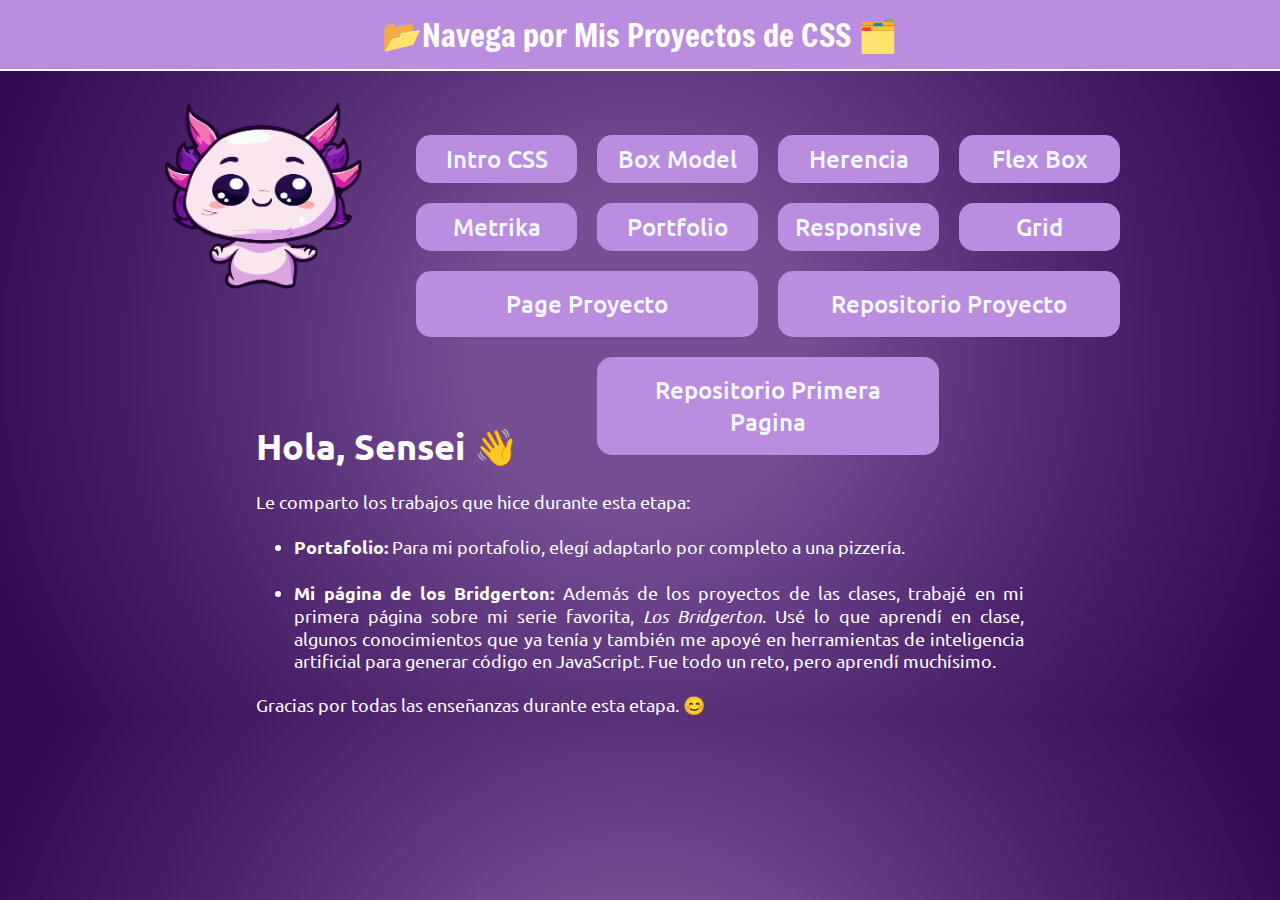
<file: index.html>
<!DOCTYPE html>
<html lang="en">
<head>
    <meta charset="UTF-8">
    <meta name="viewport" content="width=device-width, initial-scale=1.0">
    <title>Fundamentos Desarrollo Web</title>
    <link rel="stylesheet" href="style.css">
    <link href="https://fonts.googleapis.com/css2?family=Freeman&family=Ubuntu:ital,wght@0,300;0,400;0,500;0,700;1,300;1,400;1,500;1,700&display=swap" rel="stylesheet">
</head>
<body>
    
    
    <header>
        <div class="banner">
            <h2>📂Navega por Mis Proyectos de CSS 🗂️</h2> 
        </div>
    </header>
    <main>
        <section class="contenedor-nav">
            <div class="ajolote">
                <img src="emotes ajolote-03.png" alt="">
            </div>
            <div class="contenedor-proyectos">
                <div class="proyectos">
                    <div>
                        <a href="./1-intro-css/" target="_blank">Intro CSS</a>
                    </div>
                    <div>
                        <a href="./2-box-model/" target="_blank">Box Model</a>
                    </div>
                    <div>
                        <a href="./3-herencia/" target="_blank">Herencia</a>
                    </div>
                    <div>
                        <a href="./4-flexbox/" target="_blank"> Flex Box</a>
                    </div>
                    <div>
                        <a href="./5-metrika/" target="_blank"> Metrika</a>
                    </div>
                    <div>
                        <a href="./6-portafolio/" target="_blank"> Portfolio</a>
                    </div>
                    <div>
                        <a href="./7-responsive/" target="_blank">Responsive</a>
                    </div>
                    <div>
                        <a href="./8-Grid/" target="_blank">Grid</a>
                    </div>
                    <div class="page">
                        <a href="https://karenkm521.github.io/Web-Bridgerton/" target="_blank">Page Proyecto</a>
                    </div>
                    <div class="repo">
                        <a href="https://github.com/karenkm521/Web-Bridgerton"target="_blank" >Repositorio Proyecto</a>
                    </div>
                    <div class="primer-repo">
                        <a href="https://github.com/karenkm521/The-Bridgerton">Repositorio Primera Pagina</a>
                    </div>
                </div>
            </div>
        </section>
        <section class="seccion-descripcion">
            <div class="descripcion">
                <h1>Hola, Sensei 👋</h1>
                <br>
                <p>Le comparto los trabajos que hice durante esta etapa:</p>
                <br>
                <ul>
                  <li>
                    <strong>Portafolio:</strong> 
                    Para mi portafolio, elegí adaptarlo por completo a una pizzería.
                  </li>
                  <br>
                  <li>
                    <strong>Mi página de los Bridgerton:</strong> 
                    Además de los  proyectos de  las clases, trabajé en mi primera página sobre mi serie favorita, <em>Los Bridgerton</em>. Usé lo que aprendí en clase, algunos conocimientos que ya tenía y también me apoyé en herramientas de inteligencia artificial para generar código en JavaScript. Fue todo un reto, pero aprendí muchísimo.
                  </li>
                </ul>
                <br>
                <p>Gracias por todas las enseñanzas durante esta etapa. 😊</p>
              </div>
        </section>
       
        
    </main>
        
</body>
</html>
</file>
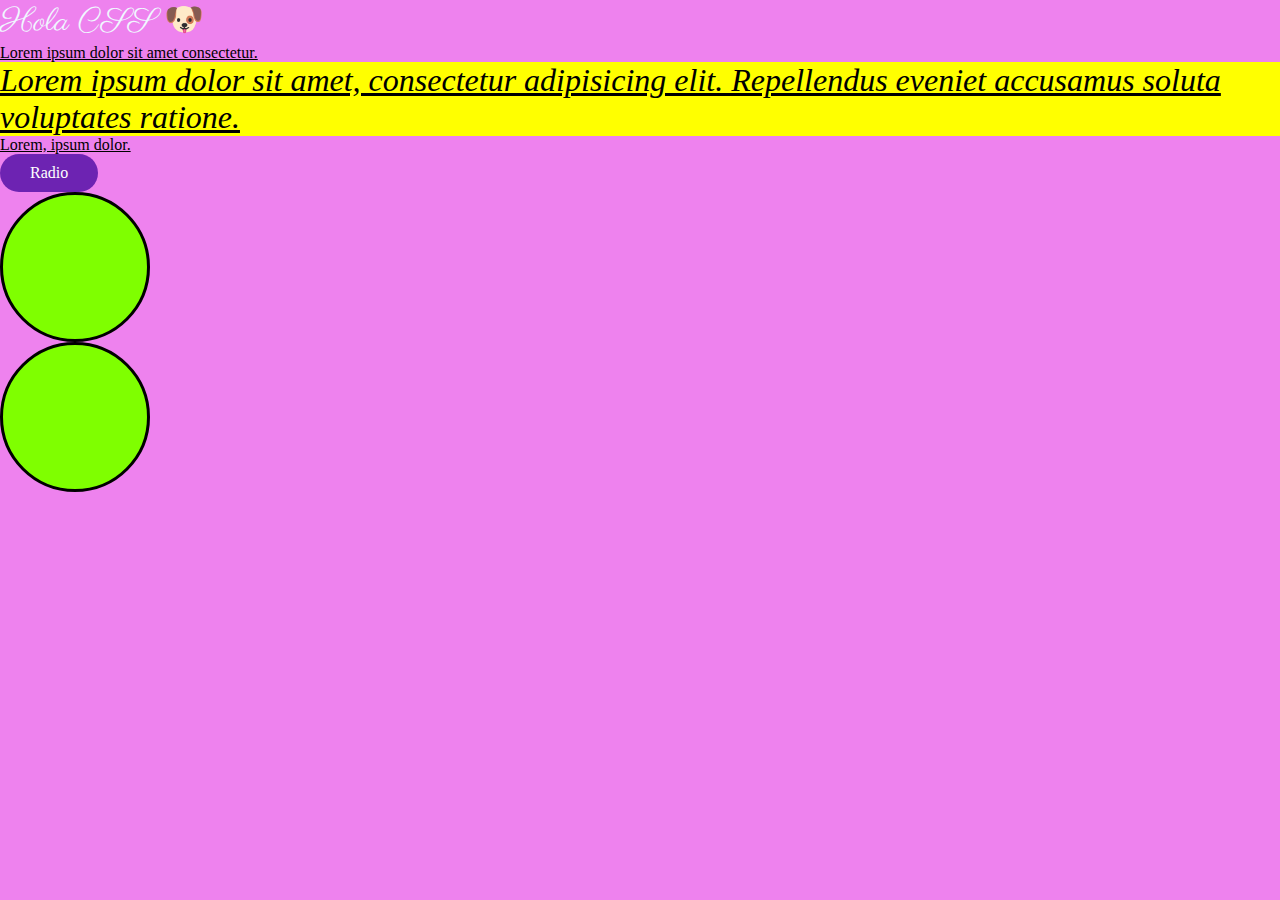
<file: 1-intro-css/index.html>
<!DOCTYPE html>
<html lang="en">
<head>
    <meta charset="UTF-8">
    <meta name="viewport" content="width=device-width, initial-scale=1.0">
    <title>Document</title>
    <link rel="preconnect" href="https://fonts.googleapis.com">
    <link rel="preconnect" href="https://fonts.gstatic.com" crossorigin>
    <link href="https://fonts.googleapis.com/css2?family=Parisienne&family=Roboto+Condensed:ital,wght@0,100..900;1,100..900&family=Roboto:ital,wght@0,100;0,300;0,400;0,500;0,700;0,900;1,100;1,300;1,400;1,500;1,700;1,900&family=Ubuntu:ital,wght@0,300;0,400;0,500;0,700;1,300;1,400;1,500;1,700&display=swap" rel="stylesheet">
    <link rel="stylesheet" href="style.css">
</head>
<body>
    <h1 id="tituloWeb">Hola CSS 🐶</h1>
    <p>Lorem ipsum dolor sit amet consectetur.</p>
    <p class="text-important">Lorem ipsum dolor sit amet, consectetur adipisicing elit. Repellendus eveniet accusamus soluta voluptates ratione.</p>
    <p>Lorem, ipsum dolor.</p>
    <a href="http://www.jango.com">Radio</a>
    <div class="ball"></div>
    <div class="ball"></div>
</body>
</html>
</file>
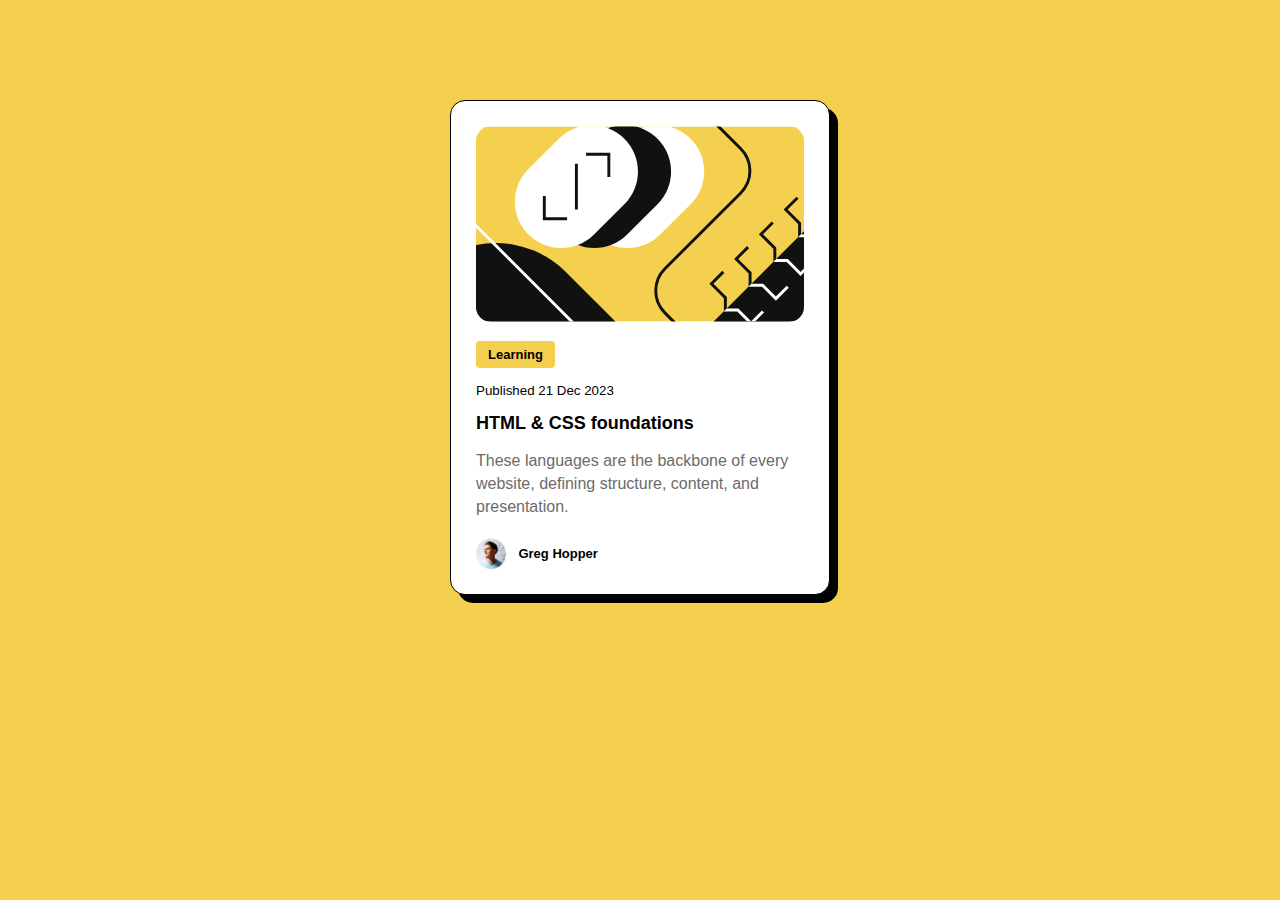
<file: 2-box-model/index.html>
<!DOCTYPE html>
<html lang="en">
<head>
    <meta charset="UTF-8">
    <meta name="viewport" content="width=device-width, initial-scale=1.0">
    <title>Document</title>
    <link rel="stylesheet" href="style.css">
</head>
<body>
    <div class="card">
        <img class="portada" src="assets/illustration-article.svg" alt="portada">
        <span>Learning</span>
        <small>Published 21 Dec 2023</small>
        <h1>HTML & CSS foundations</h1>
        <p>These languages are the backbone of every website, defining structure, content, and presentation.</p>
        <div  class="usuario">
            <img src="assets/image-avatar.webp" alt="foto de usuario">
            <p>Greg Hopper</p>
        </div>

    </div>
</body>
</html>
</file>
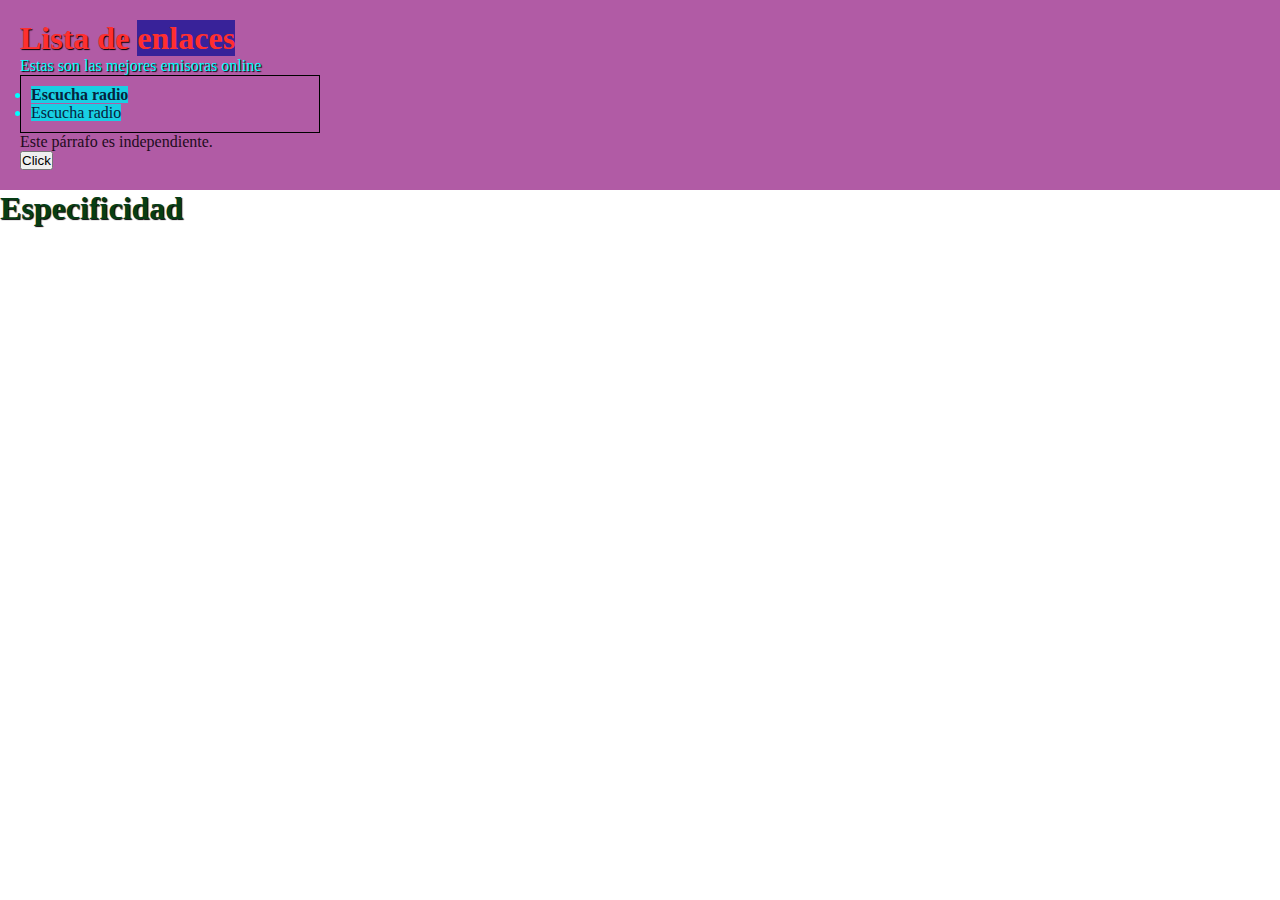
<file: 3-herencia/index.html>
<!DOCTYPE html>
<html lang="en">
<head>
    <meta charset="UTF-8">
    <meta name="viewport" content="width=device-width, initial-scale=1.0">
    <title>Herencia CSS</title>
    <link rel="stylesheet" href="style.css">

    <style>
        .container{
            background-color: rgb(177, 91, 165);
            padding: 20px;
            opacity: 1;
        }
    </style>

</head>
<body>

    <div class="container">

        <h1>Lista de <span>enlaces</span> </h1>
        <p>Estas son las mejores emisoras online</p>
        <ul style="padding: 10px; border: 1px solid black; width: 300px">
            <li>
                <a href="#" style="font-weight: bold;">Escucha radio</a>
            </li>
            <li>
                <a href="#">Escucha radio</a>
            </li>
        </ul>
        <p class="diferente">Este párrafo es independiente.</p>
        <button>Click</button>
    </div>

    <h1 id="red" class="blue">Especificidad</h1>
    
</body>
</html>
</file>
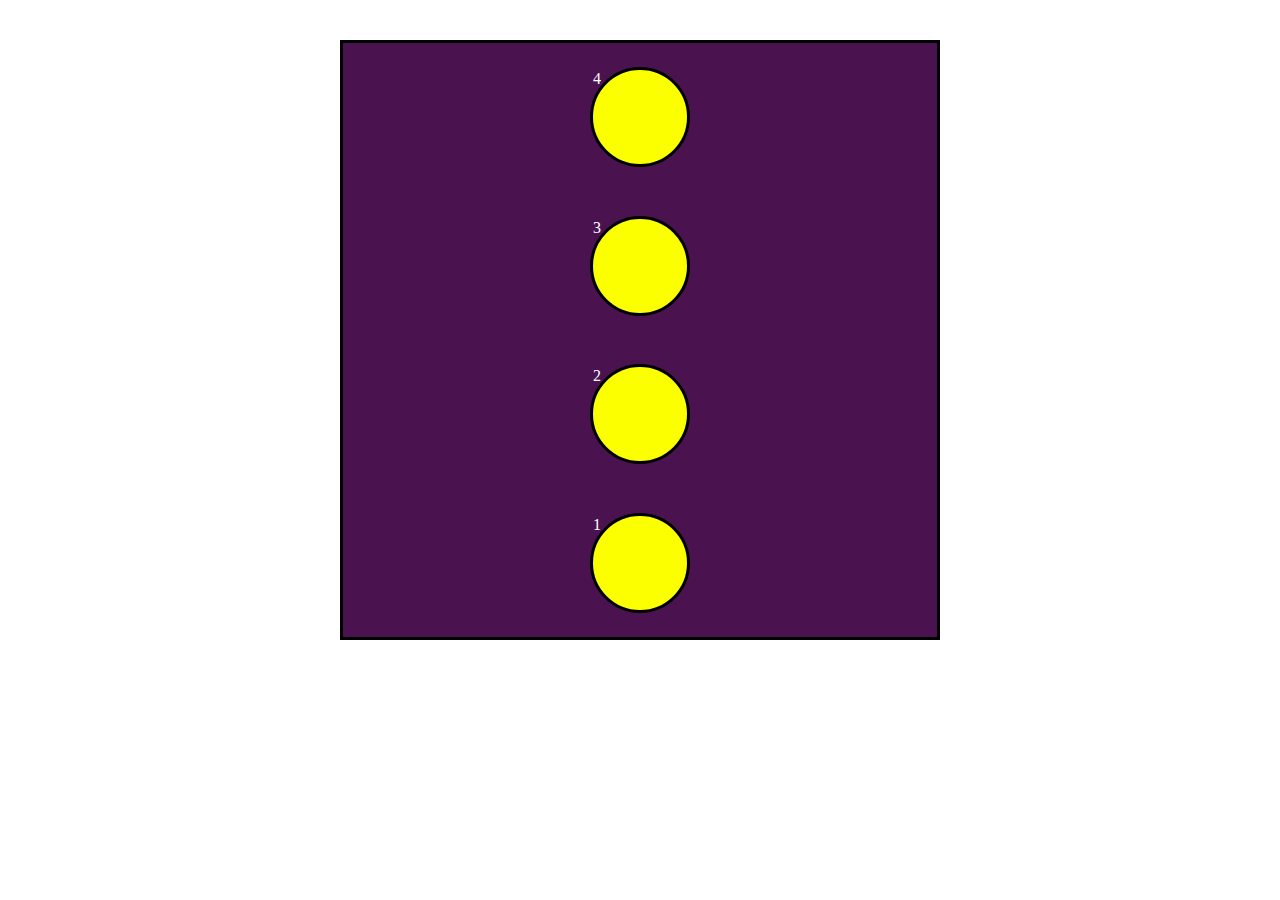
<file: 4-flexbox/index.html>
<!DOCTYPE html>
<html lang="en">
<head>
    <meta charset="UTF-8">
    <meta name="viewport" content="width=device-width, initial-scale=1.0">
    <title>Flexbox 🔥</title>
    <link rel="stylesheet" href="style.css">
</head>
<body>

    <div class="container">
        <div class="ball">1</div>
        <div class="ball">2</div>
        <div class="ball">3</div>
        <div class="ball">4</div>
    </div>
    
</body>
</html>
</file>
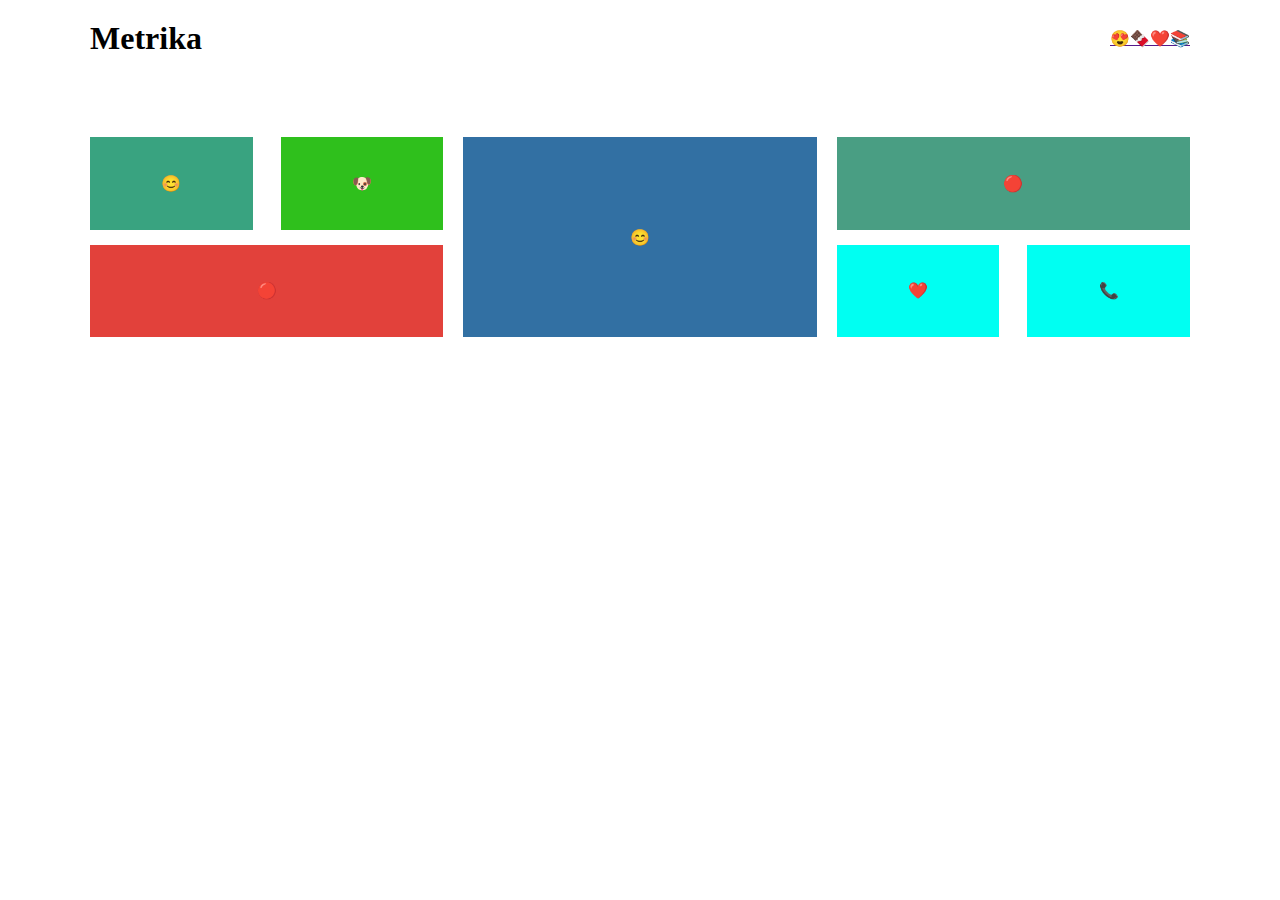
<file: 5-metrika/index.html>
<!DOCTYPE html>
<html lang="en">

<head>
    <meta charset="UTF-8">
    <meta name="viewport" content="width=device-width, initial-scale=1.0">
    <title>Metrika</title>
    <link rel="stylesheet" href="style.css">
</head>

<body>

    <header>
        <div class="container-header">
            <h1>Metrika</h1>
            <nav>
                <ul>
                    <li><a href="">😍</a></li>
                    <li><a href="">🍫</a></li>
                    <li><a href="">❤️</a></li>
                    <li><a href="">📚</a></li>
                </ul>
            </nav>
        </div>
    </header>

    <section>
        <div class="container-content">
            <div class="card">
                <div class="card-box-50 green">😊</div>
                <div class="card-box-50 lemon-green">🐶</div>
                <div class="card-box-100 tomato">🔴</div>
            </div>
            <div class="card middle">
                <p>😊</p>
            </div>
            <div class="card">
                <div class="card-box-100">🔴</div>
                <div class="card-box-50">❤️</div>
                <div class="card-box-50">📞</div>
            </div>
        </div>
    </section>
    

</body>

</html>
</file>
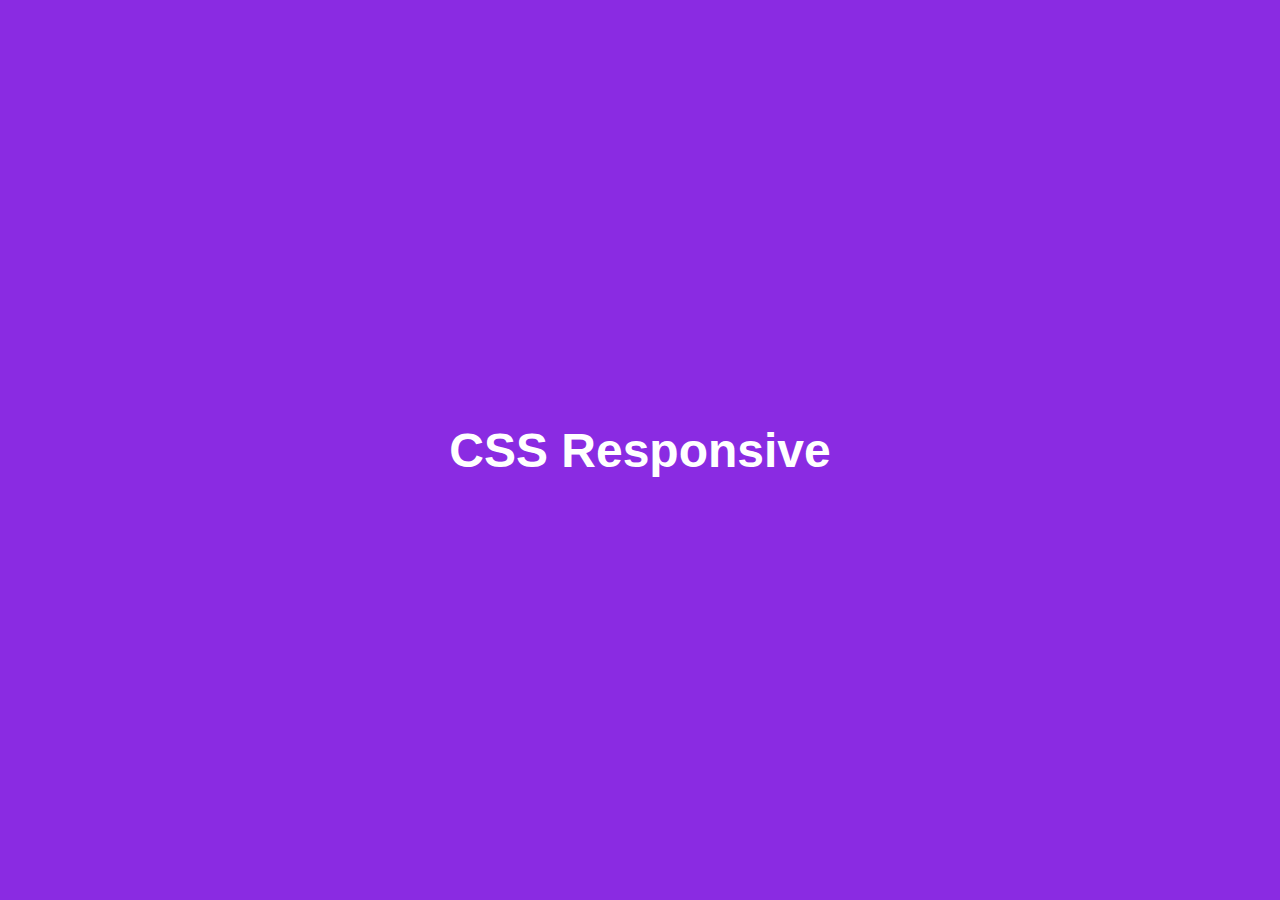
<file: 7-responsive/index.html>
<!DOCTYPE html>
<html lang="en">
<head>
    <meta charset="UTF-8">
    <meta name="viewport" content="width=device-width, initial-scale=1.0">
    <title>Responsive</title>
    <link rel="stylesheet" href="style.css">
</head>
<body>
    <div class="contenedor">
        <h1>CSS Responsive</h1>

    </div>
    
</body>
</html>
</file>
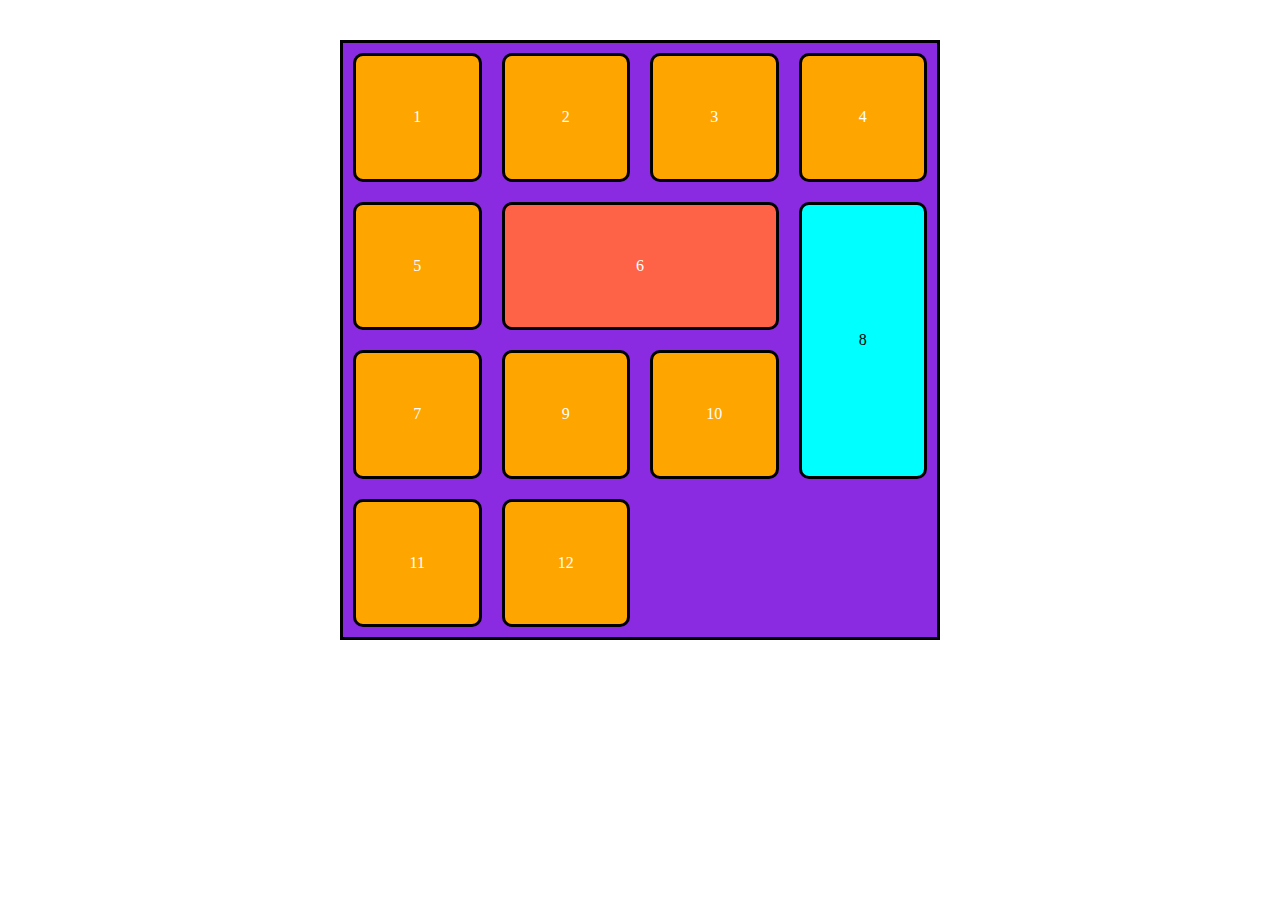
<file: 8-Grid/index.html>
<!DOCTYPE html>
<html lang="en">
<head>
    <meta charset="UTF-8">
    <meta name="viewport" content="width=device-width, initial-scale=1.0">
    <title>Flexbox 🔥</title>
    <link rel="stylesheet" href="style.css">
</head>
<body>

    <div class="container">
        <div class="ball">1</div>
        <div class="ball">2</div>
        <div class="ball">3</div>
        <div class="ball">4</div>
        <div class="ball">5</div>
        <div class="ball tomato">6</div>
        <div class="ball">7</div>
        <div class="ball celeste">8</div>
        <div class="ball">9</div>
        <div class="ball">10</div>
        <div class="ball">11</div>
        <div class="ball">12</div>
    </div>
    
</body>
</html>
</file>
<file: style.css>
*{
    margin: 0;
    padding: 0;
    box-sizing: border-box;
    text-decoration: none;
    font-family: "Ubuntu", sans-serif;
}
body{
    background: rgb(117,78,148);
background: radial-gradient(circle, rgba(117,78,148,1) 22%, rgba(75,34,107,1) 63%, rgba(52,11,85,1) 92%);
}
.banner{
    padding: 1%;
    text-align: center;
    background-color: #ba8de1;
    border-bottom: 2px solid white;
}
.banner h2{
    font-size: xx-large;
    color: white;
    font-family: "Freeman", serif;
    font-weight: 400;
    font-style: normal;
}
.contenedor-proyectos{
    display: flex;
    justify-content: center;
    width: 55%;
    height: 25vh;
    margin: 5%  2%;
}
.contenedor-nav{
    display: flex;
    flex-wrap: nowrap;
    justify-content: center;
}
.ajolote{
    width: 20%;
    height: 20vh;
}
.ajolote img{
    width: 100%;
}
.proyectos{
    display: grid;
    grid-template-columns: repeat(4,1fr) ;
    width: 100%;
    gap: 20px;
    cursor: pointer;   
}
.proyectos div{
    font-weight: 500;
    background-color: #ba8de1;
    border-radius: 15px;
    padding: 5%;
    text-align: center;
    font-size: x-large;
    color: white;
}
.proyectos a{
    color: aliceblue;
}
.proyectos  :hover {
    background-color: #d5aadd;
    transform: scale(1.05);
}
.page{
    grid-column: 1/3;

}
.repo{
    grid-column: 3/5;
}
.primer-repo{
    grid-column: 2/4;
}
.seccion-descripcion{
    display: flex;
    justify-content: center;
}
.descripcion{
    text-align: justify;
    width: 60%;
    color: white;
    font-size: large;

}
.descripcion ul{
    margin-left: 5%;
}
@media (max-width: 600px){
    .contenedor-nav{
        flex-direction: column-reverse;
        margin-bottom: 25%;
        
    }
    .contenedor-proyectos{
        width: 90%;
        margin: auto;
        height: 20vh;
        margin-top: 5%;
    }
    .ajolote{
        width: 60%;
        margin: auto;
    }
    .proyectos div{
        text-align: center;
        font-size: medium;
    }
}
</file>
<file: 1-intro-css/style.css>
*{
    margin: 0;
    padding: 0;
    text-decoration: none;
    box-sizing: border-box;
}
body{
    background-color: violet;
}
h1{
    color: aliceblue;
    font-family: "Parisienne", serif;
    font-weight: 400;
    font-style: normal;
}
p{
    text-decoration: underline;
}
a{
    text-decoration: none; 
    background-color: rgb(109, 35, 178);
    color: white;

    display: inline-block;
    padding: 10px 30px;
    border-radius: 25px;
}
.ball{
    width: 150px;
    height: 150px;
    border-radius: 100%;
    background-color: chartreuse;
    border: 3px solid black
}
.text-important{
    font-size: 2rem;
    background-color: yellow;
    font-style: oblique;/*letras en italica*/
}
#tituloWeb{
    font-family: "Parisienne", serif;
    font-weight: 400;
    font-style: normal;
}
</file>
<file: 2-box-model/style.css>
*{
    margin: 0;
    padding: 0;
    box-sizing: border-box;
    font-family: "Figtree",sans-serif;
}
body{
    background-color: hsl(46.63deg 88.3% 63.14%);
}
.card{
    background-color: hsl(0, 0%, 100%);
    margin: 100px auto;
    width: 380px;
    padding: 25px;
    border-radius: 15px;
    border: 1px solid black;
    box-shadow: 8px 8px 0px black;

}

.card span{
    display: inline-block;
    background-color: hsl(46.63deg 88.3% 63.14%);
    padding: 6px 12px;
    border-radius: 4px;
    font-weight: 700;
    margin-bottom: 15px;
    font-size: small;

}
.card small{
    display: block;
    margin-bottom: 15px;
    font-weight: 500;
}
h1{
    font-size: large;
    font-weight: 800;
}
.card > img{
    width: 100%;
    border-radius: 15px;
    margin-bottom: 15px;
}
.card >p{
    color: hsl(0, 0%, 42%);
    margin-top: 15px;
    line-height: 23px;
}
.usuario{
    margin-top: 20px;
}

.usuario img{
    width: 30px;
    display: inline-block;
    vertical-align: middle;
    margin-right: 8px;
    
}
.usuario  p{
    display: inline-block;
    vertical-align: middle;
    font-weight: 800;
    font-size: small;
    
}
@font-face{
    font-family: "Figtree";
    src: url("fonts/Figtree-VariableFont_wght.ttf") format("ttf");
    src: url("fonts/Figtree-Italic-VariableFont_wght.ttf") format("ttf");
    
}
</file>
<file: 3-herencia/style.css>
*{
    margin: 0;
    padding: 0;
    box-sizing: border-box;
}

body{
    color: aqua;
    text-shadow: 1px 1px 1px black;
}
a{
    text-decoration: none;
    /* color: inherit; */
    color: aliceblue;
    background-color: rgb(22, 71, 65);
}

.diferente{
    text-shadow: none;
    color: rgb(30, 11, 32);
}

h1 span{
    background-color: rgb(56, 34, 153);
    text-shadow: none;
}

a{
    color: rgb(6, 35, 61);
    background-color: rgb(25, 207, 227);
    text-shadow: none;
}

/* Ejemplo especificidad */
#red{
    color: brown;
}
.blue{
    color:rgb(6, 61, 20)!important;
}
h1{
    color: rgb(255, 47, 47);
}
</file>
<file: 4-flexbox/style.css>
*{
    margin: 0;
    padding: 0;
    box-sizing: border-box;
}
/* Padre */
.container{
    display: flex;
    flex-direction: column-reverse;
    justify-content: space-around;
    align-items: center;

    width: 600px;
    height: 600px;
    background-color: rgb(75, 18, 80);
    border: 3px solid black;
    margin: 40px auto;
}

/* Hijo */
.ball{
    width: 100px;
    height: 100px;
    background-color: rgb(251, 255, 0);
    border-radius: 50%;
    border: 3px solid black;
    color: white;
}
</file>
<file: 5-metrika/style.css>
*{
    margin: 0;
    padding: 0;
    box-sizing: border-box;
    list-style: none;
}

header{
    /* background-color: antiquewhite; */
    padding: 20px 0;
}

.container-header{
    display: flex;
    justify-content: space-between;
    align-items: center;
    max-width: 1100px;
    margin: auto;
}

nav ul{
    display: flex;
}

section{
    /* background-color: rgb(128, 201, 201); */
    margin-top: 60px;
}
.container-content{
    display: flex;
    gap: 20px;

    max-width: 1100px;
    /* background-color: blueviolet; */
    margin: auto;
}

.card{
    display: flex;
    flex-wrap: wrap;
    gap: 15px;
    justify-content: space-between;

    height: 200px;
    /* background-color: orange; */
    flex: 1;
}

.card-box-50{
    display: flex;
    justify-content: center;
    align-items: center;
    background-color: rgb(0, 255, 242);
    width: 46%; 
}
.card-box-100{
    display: flex;
    justify-content: center;
    align-items: center;
    background-color: rgb(73, 158, 131);
    width: 100%;
}

.middle{
    background-color: rgb(50, 112, 163);
    display: flex;
    justify-content: center;
    align-items: center;
}

.green{background-color: rgb(57, 163, 128);}
.lemon-green{background-color: rgb(47, 192, 28);}
.tomato{background-color: rgb(226, 65, 59);}
</file>
<file: 7-responsive/style.css>
*{
    margin: 0;
    padding: 0;
    box-sizing: border-box;
    font-family: sans-serif;
}
.contenedor{
    display: flex;
    justify-content: center;
    align-items: center;
    width: 100vw;
    height: 100vh;
    background-color: blueviolet;
    color: white;
}
.contenedor h1{
    font-size: 3rem !important;

}
/*Primer breakpoint*/
@media screen and (max-width: 900px){
    .contenedor{
        background-color: rgb(175, 35, 140);
    }
    .contenedor h1{
        font-size: 5rem!important;
        text-decoration: line-through;
    }
}
/* Segundo breakpoint */
@media screen and (max-width: 468px){
    .contenedor{
        background-color:rgb(53, 189, 189);
    }
    .contenedor h1{
        font-size: 2rem!important;
        text-decoration: underline;
        background-color: yellow;
        color: #0e0d0d;
    }
 }
</file>
<file: 8-Grid/style.css>
*{
    margin: 0;
    padding: 0;
    box-sizing: border-box;
}
/*Padre*/
.container{
    display: grid;
    grid-template-columns: repeat(4, 1fr);
    /*
    grid-template-rows: 200px auto;*/
    gap: 20px;
    width: 600px;
    height: 600px;
    background-color: blueviolet;
    border: 3px solid black;
    margin: 40px auto;
    padding: 10px;
}
/*hijo*/
.ball{
    display: flex;
    justify-content: center;
    align-items: center;/*
    width: 100px;
    height: 100px;*/
    background-color: orange;
    border-radius: 10px;
    border: 3px solid black;
    color: white;

}
.celeste{
    background-color: aqua;
    color: black;
    /* grid-column-start: 4;
    grid-column-end: 5; */
    grid-column: 4/5;
    /* grid-row-start: 2;
    grid-row-end: 4; */
    grid-row: 2/4;
}
    
.tomato{
    background-color: tomato;
    grid-column-start:2 ;
    grid-column-end: 4;
    grid-row-start:2 ;
    grid-row-end:3 ;
}
</file>
